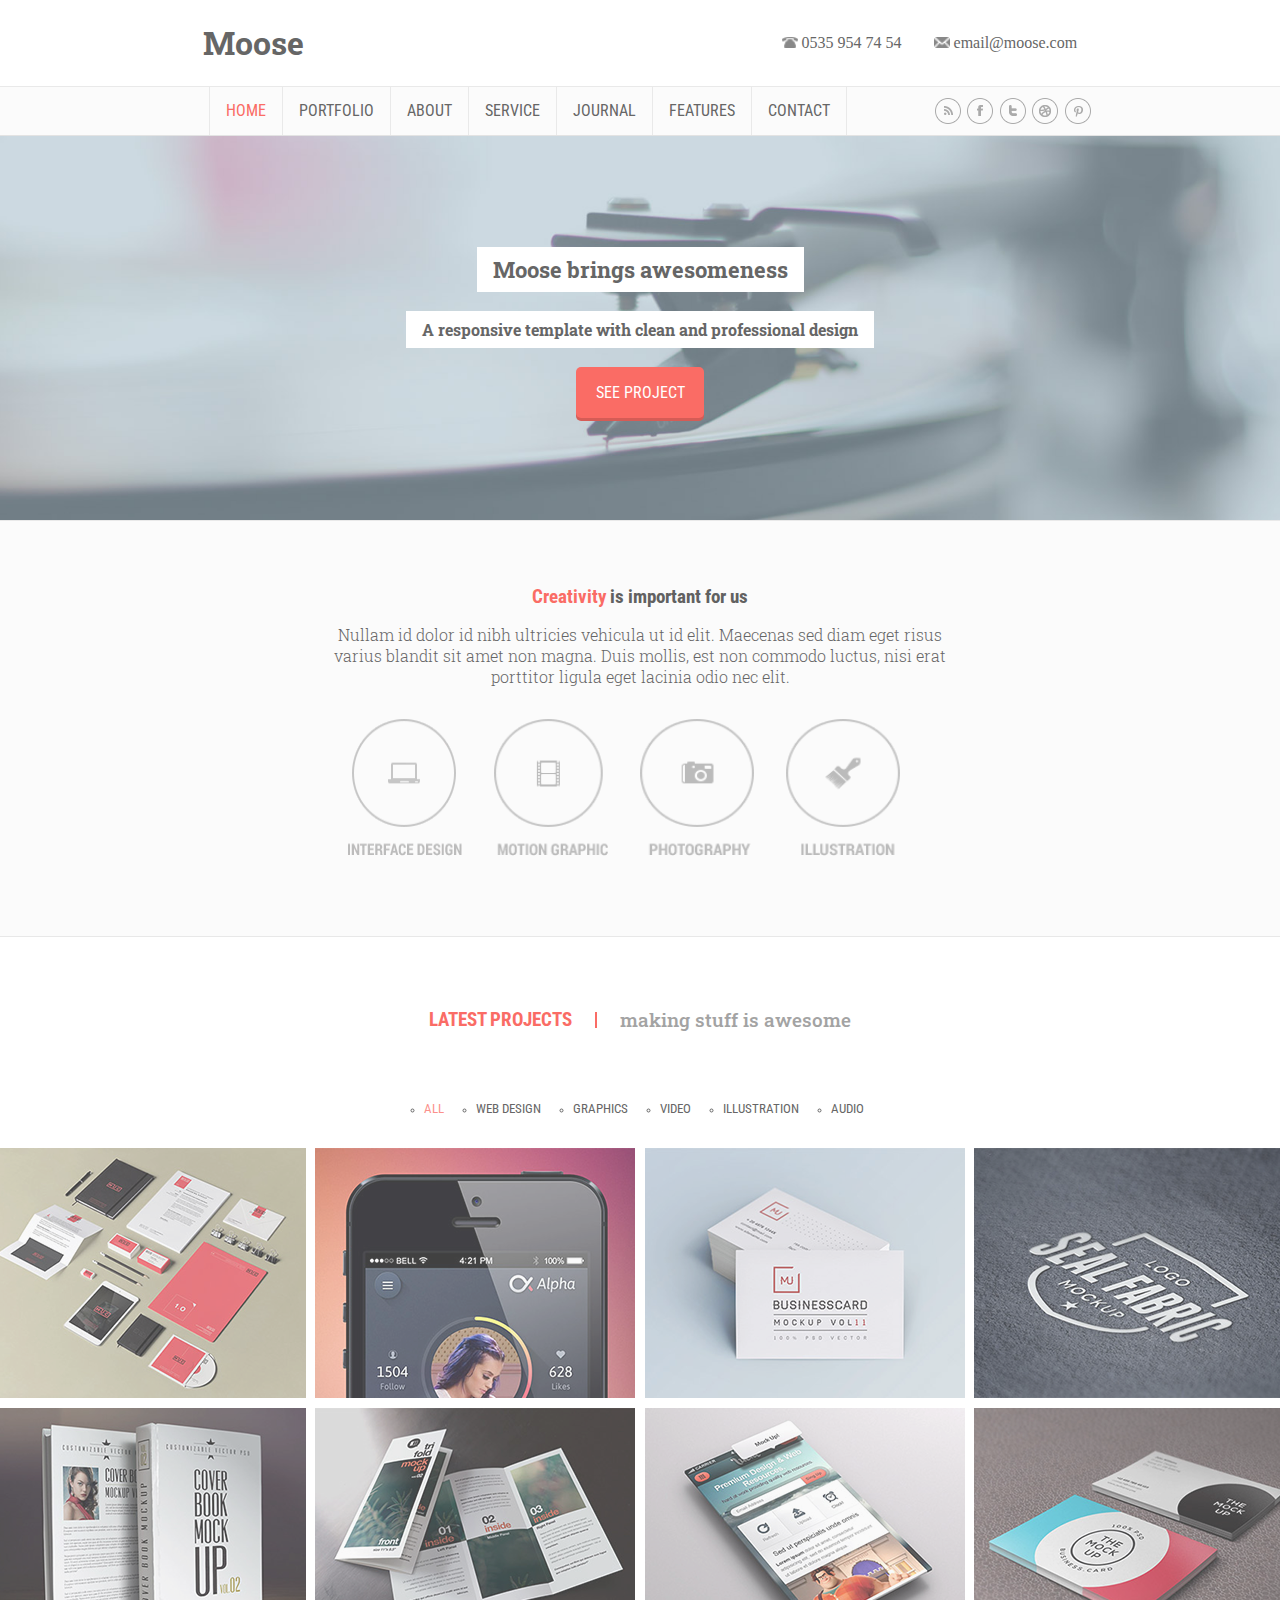
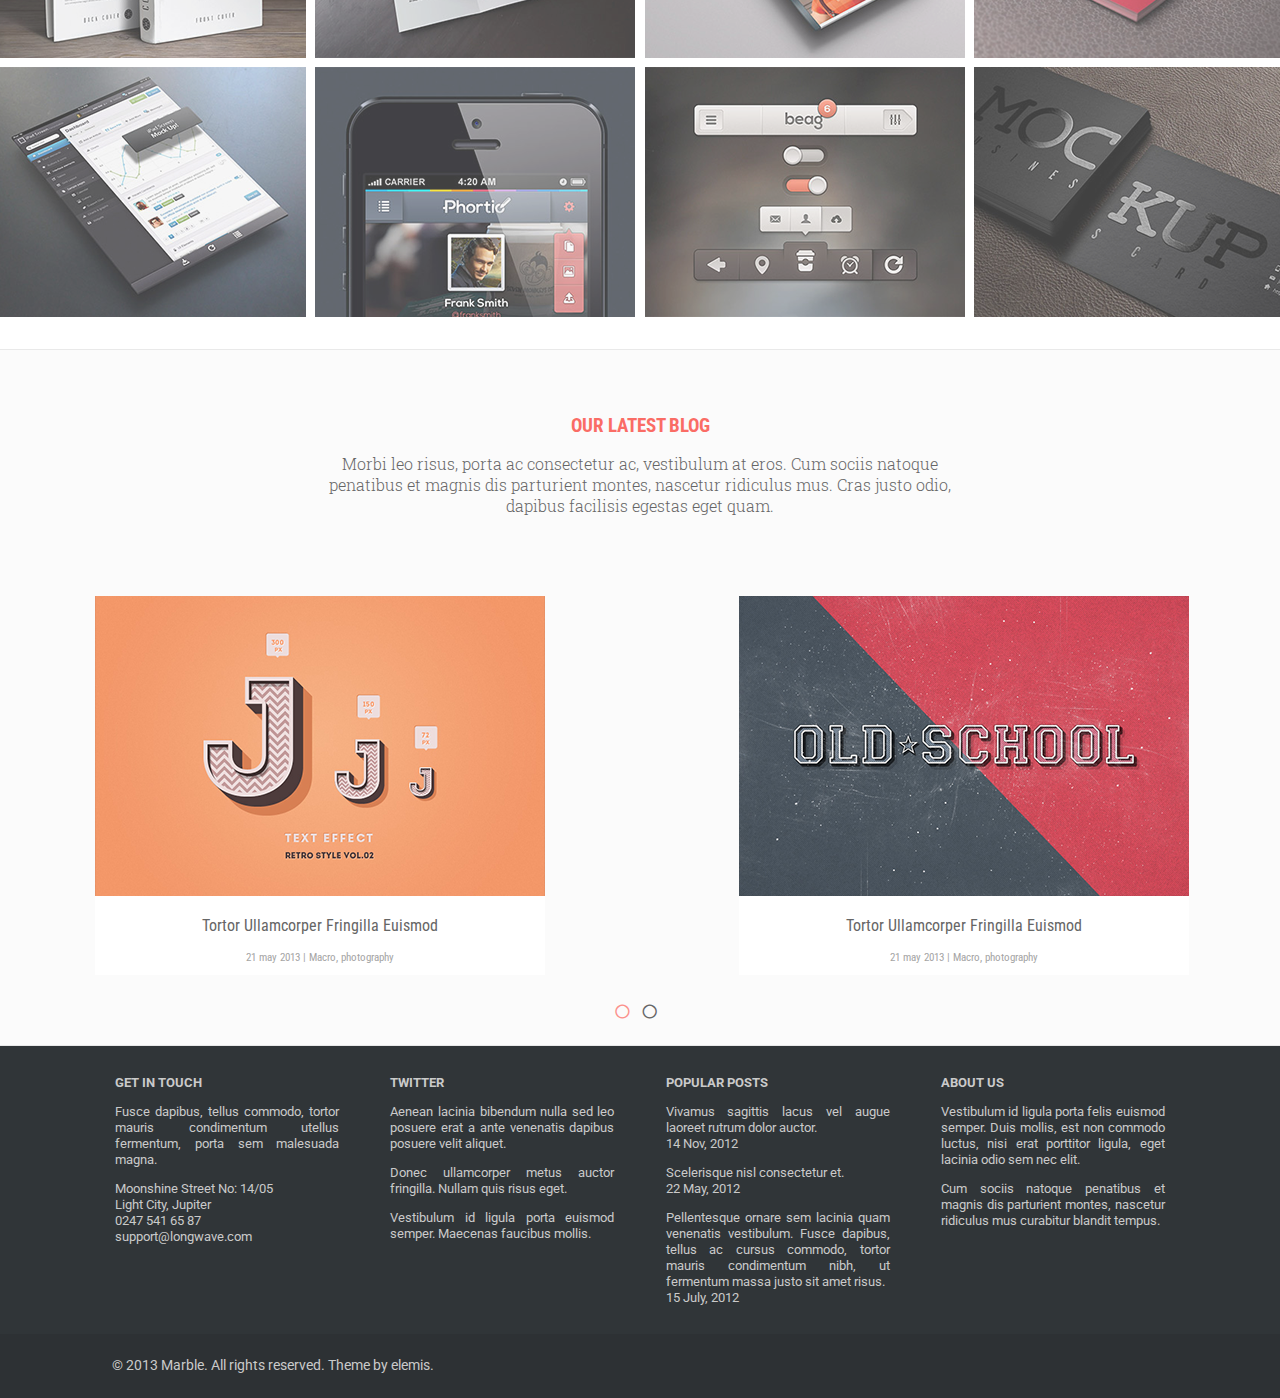
<file: index.html>
<!DOCTYPE html>
<html lang = "en">
    <head>
        <title>Moose template</title>
        <meta charset = "utf-8">
        <link rel = "stylesheet" href = "style.css" type = "text/css">
        <link rel="preconnect" href="https://fonts.googleapis.com">
        <link rel="preconnect" href="https://fonts.gstatic.com" crossorigin>
        <link href="https://fonts.googleapis.com/css2?family=Roboto+Slab&display=swap" rel="stylesheet">
        <link href="https://fonts.googleapis.com/css2?family=Roboto+Condensed:wght@700&display=swap" rel="stylesheet">
        <link href="https://fonts.googleapis.com/css2?family=Roboto+Slab:wght@300&display=swap" rel="stylesheet"> 
        <link href="https://fonts.googleapis.com/css2?family=Roboto&display=swap" rel="stylesheet">
    </head>
    <body>
<!--HEADER STARTS-->
        <header>
            <h1 id = "logo">Moose</h1>
            <ul id = "contact">
                <li><img src = "img/header/phone.png" alt = ""> 0535 954 74 54</li>
                <li><img src = "img/header/email.png" alt = ""> email@moose.com</li>
            </ul>
        </header>
<!--HEADER ENDS-->

<!--NAVIGATION STARTS-->
        <nav>
            <div></div>
            <ul id = "menu">
                <li></li>
                <li id = "selected">HOME</li>
                <li>
                    <a href = "#">PORTFOLIO</a>
                </li>
                <li>
                    <a href = "about.html#how-it-works">ABOUT</a>
                </li>
                <li>
                    <a href = "#">SERVICE</a>
                </li>
                <li>
                    <a href = "#">JOURNAL</a>
                </li>
                <li>
                    <a href = "#">FEATURES</a>
                </li>
                <li>
                    <a href = "#">CONTACT</a>
                </li>
            </ul>
            <ul id = "social">
                <li class = "social-list">
                    <a href="#" target="_blank">
                        <img class = "social-icon" src = "img/nav/rss-icon.png" alt = "rss-icon">
                    </a>
                </li>
                <li class = "social-list">
                    <a href="https://www.facebook.com/" target="_blank">
                        <img class = "social-icon" src = "img/nav/fb-icon.png" alt = "facebook-icon">
                    </a>
                </li>
                <li class = "social-list">
                    <a href="https://twitter.com/" target="_blank">
                        <img class = "social-icon" src = "img/nav/twitter-icon.png" alt = "twitter-icon">
                    </a>
                </li>
                <li class = "social-list">
                    <a href="https://dribbble.com/" target="_blank">
                        <img class = "social-icon" src = "img/nav/dribbble-icon.png" alt = "dribbble-icon">
                    </a>
                </li>
                <li class = "social-list">
                    <a href="https://www.pinterest.ru/" target="_blank">
                        <img class = "social-icon" src = "img/nav/pinterest-icon.png" alt = "pinterest-icon">
                    </a>
                </li>
                <li class = "social-list"></li>
            </ul>
            <div></div>
        </nav>
<!--NAVIGATION ENDS-->

<!--DESCRIPTION SECTION STARTS-->
        <section id = "description">
            <h2>Moose brings awesomeness</h2>
            <p id = "description-paragraph">A responsive template with clean and professional design</p>
            <form action="https://example.com/" target="_blank">
                <button>SEE PROJECT</button>
            </form>
        </section>
<!--DESCRIPTION SECTION ENDS-->

<!--SERVICES SECTION STARTS-->
        <section id = "services">
            <div id = "services-wrapper">
            <h3>Creativity <span id = "services-header">is important for us</span></h3>
            <p id = "services-paragraph">
                Nullam id dolor id nibh ultricies vehicula ut id elit. 
                Maecenas sed diam eget risus varius blandit sit amet non magna. 
                Duis mollis, est non commodo luctus, 
                nisi erat porttitor ligula eget lacinia odio nec elit.
            </p>
            <ul id = "services-list">
                <li id = "interface"></li>
                <li id = "motion"></li>
                <li id = "photography"></li>
                <li id = "illustration"></li>
            </ul>
            </div>
        </section>
<!--SERVICES SECTION ENDS-->

<!--PORTFOLIO SECTION STARTS-->
        <section id = "portfolio">
            <div class = "section-header-wrapper">
                <h3>LATEST PROJECTS</h3>
                <div class = "vertical-line"></div>
                <h3 class = "section-header">making stuff is awesome</h3>
            </div>
            <input type = "radio" id = "all-box" class = "hide" name = "group" checked>
            <input type = "radio" id = "web-box" class = "hide" name = "group">
            <input type = "radio" id = "graphic-box" class = "hide" name = "group">
            <input type = "radio" id = "video-box" class = "hide" name = "group">
            <input type = "radio" id = "illustration-box" class = "hide" name = "group">
            <input type = "radio" id = "audio-box" class = "hide" name = "group">
                <ul id = "portfolio-list">
                    <li>
                        <label class = "gallery-label" for = "all-box" id = "all-box-label">ALL</label>
                    </li>
                    <li>
                        <label class = "gallery-label" for = "web-box" id = "web-box-label">WEB DESIGN</label>
                    </li>
                    <li>
                        <label class = "gallery-label" for = "graphic-box" id = "graphic-box-label">GRAPHICS</label>
                    </li>
                    <li>
                        <label class = "gallery-label" for = "video-box" id = "video-box-label">VIDEO</label>
                    </li>
                    <li>
                        <label class = "gallery-label" for = "illustration-box" id = "illustration-box-label">ILLUSTRATION</label>
                    </li>
                    <li>
                        <label class = "gallery-label" for = "audio-box" id = "audio-box-label">AUDIO</label>
                    </li>
                </ul>
            <div id = "portfolio-gallery">
                <img class = "graphic" src = "img/portfolio/graphic-1.png" alt = "">
                <img class = "audio" src = "img/portfolio/audio-1.png" alt = "">
                <img class = "illustration" src = "img/portfolio/illustration-1.png" alt = "">
                <img class = "graphic" src = "img/portfolio/graphic-2.png" alt = "">
                <img class = "illustration" src = "img/portfolio/illustration-2.png" alt = "">
                <img class = "illustration" src = "img/portfolio/illustration-3.png" alt = "">
                <img class = "web" src = "img/portfolio/web-1.png" alt = "">
                <img class = "illustration" src = "img/portfolio/illustration-4.png" alt = "">
                <img class = "web" src = "img/portfolio/web-2.png" alt = "">
                <img class = "graphic" src = "img/portfolio/graphic-3.png" alt = "">
                <img class = "web" src = "img/portfolio/web-3.png" alt = "">
                <img class = "illustration" src = "img/portfolio/illustration-5.png" alt = "">
            </div>
        </section>
<!--PORTFOLIO SECTION ENDS-->

<!--BLOG SECTION STARTS-->
        <section id = "blog">
            <div id = "blog-wrapper">
                <h3>OUR LATEST BLOG</h3>
                <p id = "blog-paragraph">
                    Morbi leo risus, porta ac consectetur ac, vestibulum at eros. 
                    Cum sociis natoque penatibus et magnis dis parturient montes, 
                    nascetur ridiculus mus. Cras justo odio, dapibus facilisis 
                    egestas eget quam.    
                </p>
            </div>
            <div id = "carousel">
                <input class = "hide" name = "carousel" type = "radio" id = "first-page" value = 1 checked>
                <input class = "hide" name = "carousel" type = "radio" id = "second-page" value = 2>  
                <ul id = "carousel-list">
                    <li>
                        <div class = "carousel-item">
                            <img src = "img/blog/retro-style.png" alt = "retro style text effect">
                            <p>Tortor Ullamcorper Fringilla Euismod</p>
                            <p class = "date-author">21 may 2013   |   Macro, photography</p>
                        </div>
                    </li>
                    <li>
                        <div class = "carousel-item">
                            <img src = "img/blog/old-school.png" alt = "old school text effect">
                            <p>Tortor Ullamcorper Fringilla Euismod</p>
                            <p class = "date-author">21 may 2013   |   Macro, photography</p>
                        </div>
                    </li>
                    <li>
                        <div class = "carousel-item">
                            <img src = "img/blog/vintage-poster.png" alt = "vintage poster text effect">
                            <p>Tortor Ullamcorper Fringilla Euismod</p>
                            <p class = "date-author">21 may 2013   |   Macro, photography</p>
                        </div>
                    </li>
                    <li>
                        <div class = "carousel-item">
                            <img src = "img/blog/retro-rocket.png" alt = "retro rocket text effect">
                            <p>Tortor Ullamcorper Fringilla Euismod</p>
                            <p class = "date-author">21 may 2013   |   Macro, photography</p>
                        </div>
                    </li>
                </ul>
                <ul id = "carousel-btn">
                    <li><label for = "first-page">○</label></li>
                    <li><label for = "second-page">○</label></li>
                </ul>
            </div>
        </section>
<!--BLOG SECTION ENDS-->

<!--FOOTER SECTION STARTS-->
        <footer>
            <div id = "footer-wrap">
                <div class = "footer-block">
                    <p class = "footer-header">GET IN TOUCH</p>
                    <p>
                        Fusce dapibus, tellus commodo, tortor mauris condimentum utellus fermentum, 
                        porta sem malesuada magna. 
                    </p>
                    <p>
                        Moonshine Street No: 14/05 <br>
                        Light City, Jupiter <br>
                        0247 541 65 87  <br>
                        support@longwave.com
                    </p>
                </div>
                <div class = "footer-block">
                    <p class = "footer-header">TWITTER</p>
                    <p>
                        Aenean lacinia bibendum nulla sed leo posuere erat a ante venenatis 
                        dapibus posuere velit aliquet.
                    </p>
                    <p>
                        Donec ullamcorper metus auctor fringilla. Nullam quis risus eget.
                    </p>
                    <p>
                        Vestibulum id ligula porta  euismod semper. Maecenas faucibus mollis.
                    </p>
                </div>
                <div class = "footer-block">
                    <p class = "footer-header">POPULAR POSTS</p>
                    <p>
                        Vivamus sagittis lacus vel augue laoreet rutrum dolor auctor. <br>
                        14 Nov, 2012 
                    </p>
                    <p>
                        Scelerisque nisl consectetur et. <br>
                        22 May, 2012 
                    </p>
                    <p>
                        Pellentesque ornare sem lacinia quam venenatis vestibulum. 
                        Fusce dapibus, tellus ac cursus commodo, tortor mauris condimentum nibh, 
                        ut fermentum massa justo sit amet risus. <br>
                        15 July, 2012 
                    </p>
                </div>
                <div class = "footer-block">
                    <p class = "footer-header">ABOUT US</p>
                    <p>
                        Vestibulum id ligula porta felis euismod semper.
                        Duis mollis, est non commodo luctus, nisi erat porttitor ligula, 
                        eget lacinia odio sem nec elit. 
                    </p>
                    <p>
                        Cum sociis natoque penatibus et magnis dis parturient montes, 
                        nascetur ridiculus mus curabitur blandit tempus.
                    </p>
                </div>
            </div>
            <div id = "copyright">
                <p>
                    © 2013 Marble. All rights reserved. Theme by elemis.
                </p>
            </div>
        </footer>
<!--FOOTER SECTION ENDS-->
    </body>
</html>
</file>
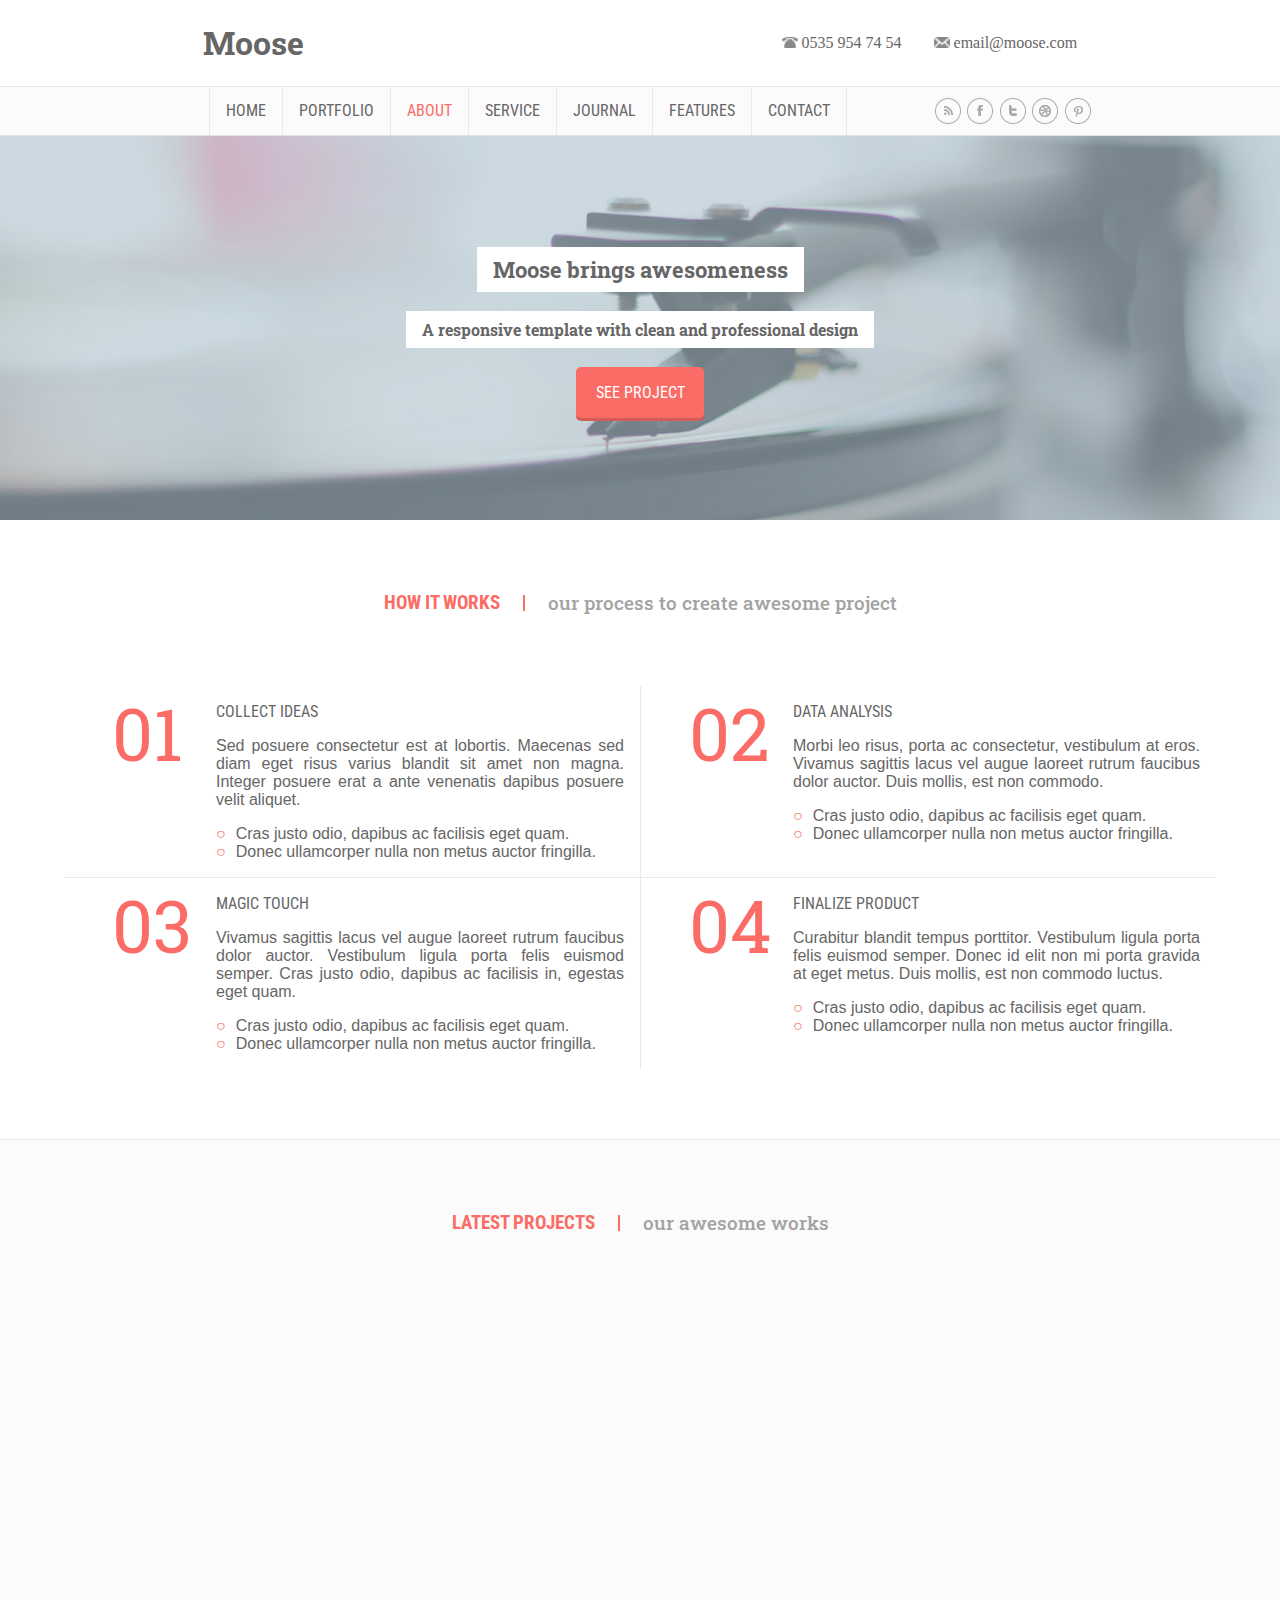
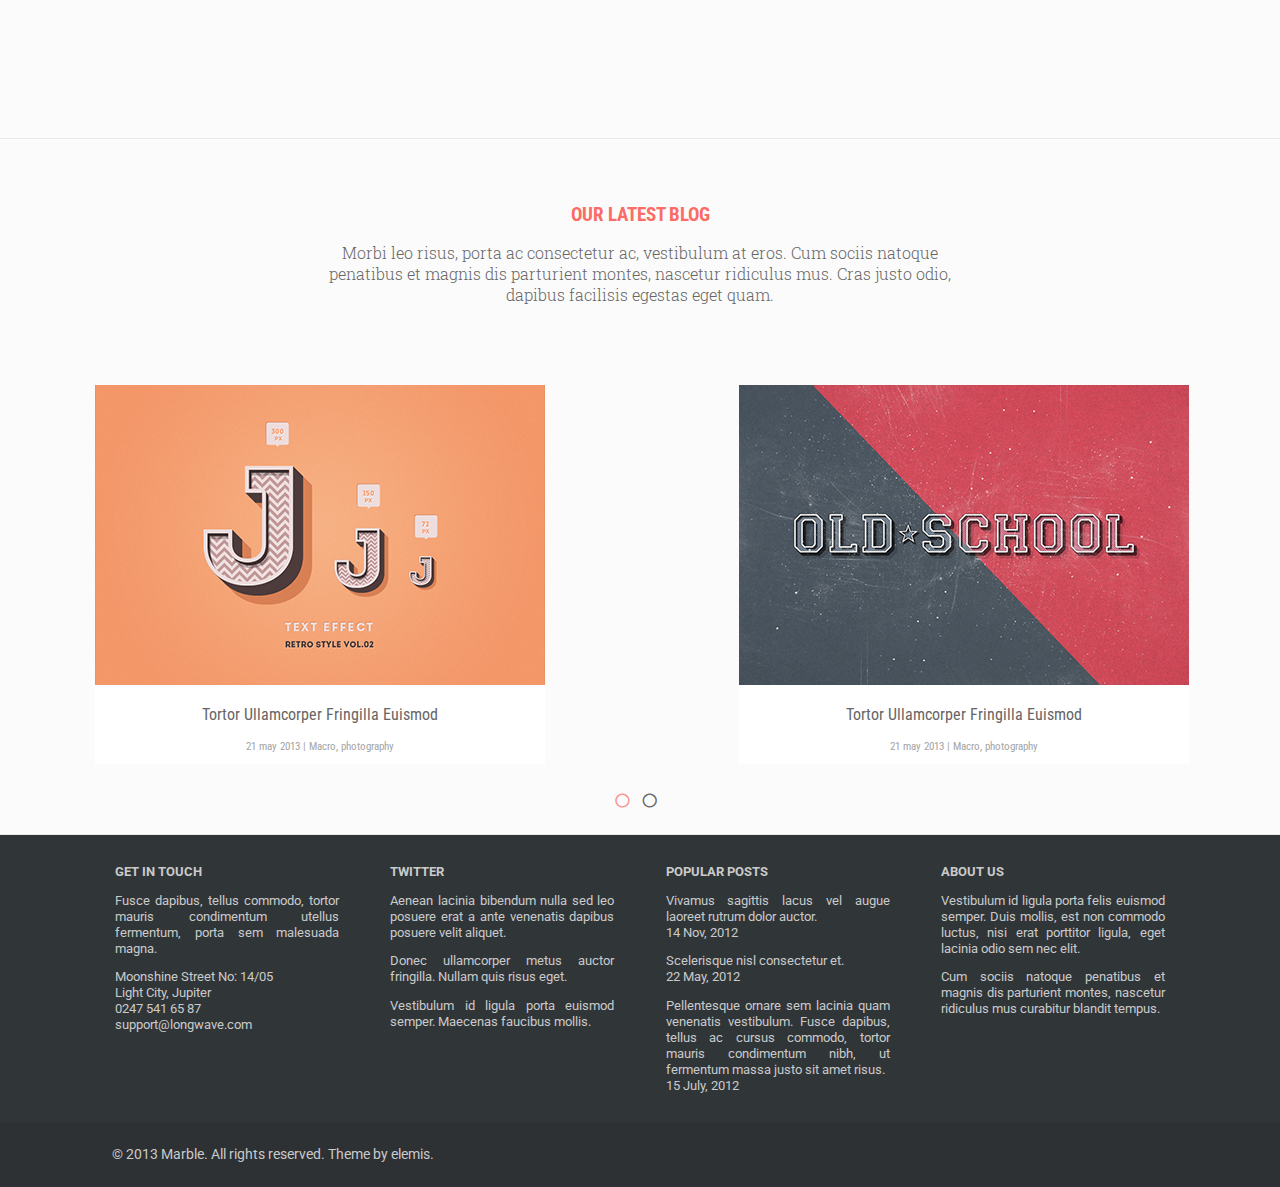
<file: about.html>
<!DOCTYPE html>
<html lang = "en">
    <head>
        <title>Moose template</title>
        <meta charset = "utf-8">
        <link rel = "stylesheet" href = "style.css" type = "text/css">
        <link rel = "stylesheet" href = "style-about.css" type = "text/css">
        <link rel="preconnect" href="https://fonts.googleapis.com">
        <link rel="preconnect" href="https://fonts.gstatic.com" crossorigin>
        <link href="https://fonts.googleapis.com/css2?family=Roboto+Slab&display=swap" rel="stylesheet">
        <link href="https://fonts.googleapis.com/css2?family=Roboto+Condensed:wght@700&display=swap" rel="stylesheet">
        <link href="https://fonts.googleapis.com/css2?family=Roboto+Slab:wght@300&display=swap" rel="stylesheet"> 
        <link href="https://fonts.googleapis.com/css2?family=Roboto&display=swap" rel="stylesheet">
    </head>
    <body>
<!--HEADER STARTS-->
        <header>
            <h1 id = "logo">Moose</h1>
            <ul id = "contact">
                <li><img src = "img/header/phone.png" alt = ""> 0535 954 74 54</li>
                <li><img src = "img/header/email.png" alt = ""> email@moose.com</li>
            </ul>
        </header>
<!--HEADER ENDS-->

<!--NAVIGATION STARTS-->
        <nav>
            <div></div>
            <ul id = "menu">
                <li></li>
                <li>
                    <a href = "index.html">HOME</a>
                </li>
                <li>
                    <a href = "#">PORTFOLIO</a>
                </li>
                <li id = "selected">ABOUT</li>
                <li>
                    <a href = "#">SERVICE</a>
                </li>
                <li>
                    <a href = "#">JOURNAL</a>
                </li>
                <li>
                    <a href = "#">FEATURES</a>
                </li>
                <li>
                    <a href = "#">CONTACT</a>
                </li>
            </ul>
            <ul id = "social">
                <li class = "social-list">
                    <a href="#" target="_blank">
                        <img class = "social-icon" src = "img/nav/rss-icon.png" alt = "rss-icon">
                    </a>
                </li>
                <li class = "social-list">
                    <a href="https://www.facebook.com/" target="_blank">
                        <img class = "social-icon" src = "img/nav/fb-icon.png" alt = "facebook-icon">
                    </a>
                </li>
                <li class = "social-list">
                    <a href="https://twitter.com/" target="_blank">
                        <img class = "social-icon" src = "img/nav/twitter-icon.png" alt = "twitter-icon">
                    </a>
                </li>
                <li class = "social-list">
                    <a href="https://dribbble.com/" target="_blank">
                        <img class = "social-icon" src = "img/nav/dribbble-icon.png" alt = "dribbble-icon">
                    </a>
                </li>
                <li class = "social-list">
                    <a href="https://www.pinterest.ru/" target="_blank">
                        <img class = "social-icon" src = "img/nav/pinterest-icon.png" alt = "pinterest-icon">
                    </a>
                </li>
                <li class = "social-list"></li>
            </ul>
            <div></div>
        </nav>
<!--NAVIGATION ENDS-->

<!--DESCRIPTION SECTION STARTS-->
<section id = "description">
    <h2>Moose brings awesomeness</h2>
    <p id = "description-paragraph">A responsive template with clean and professional design</p>
    <form action="https://example.com/" target="_blank">
        <button>SEE PROJECT</button>
    </form>
</section>
<!--DESCRIPTION SECTION ENDS-->

<!--HOW SECTION STARTS-->
        <section id = "how">
            <a id = "how-it-works"></a>
            <div class = "section-header-wrapper">
                <h3>HOW IT WORKS</h3>
                <div class = "vertical-line"></div>
                <h3 class = "section-header">our process to create awesome project</h3>
            </div>
            <div id = "how-steps-wrapper">
                <div class = "step step-left-top">
                    <p class = "big-red-number">01</p>
                    <div class = "step-description">
                        <p class = "step-header">COLLECT IDEAS</p>
                        <p>
                            Sed posuere consectetur est at lobortis. 
                            Maecenas sed diam eget risus varius blandit sit amet non magna. 
                            Integer posuere erat a ante venenatis dapibus posuere velit aliquet.
                        </p>
                        <ul>
                            <li>Cras justo odio, dapibus ac facilisis  eget quam.</li>
                            <li>Donec ullamcorper nulla non metus auctor fringilla.</li>
                        </ul>
                    </div>
                </div>
                <div class = "step step-right-top">
                    <p class = "big-red-number">02</p>
                    <div class = "step-description">
                        <p class = "step-header">DATA ANALYSIS</p>
                        <p>
                            Morbi leo risus, porta ac consectetur, vestibulum at eros. 
                            Vivamus sagittis lacus vel augue laoreet rutrum faucibus dolor auctor. 
                            Duis mollis, est non commodo.
                        </p>
                        <ul>
                            <li>Cras justo odio, dapibus ac facilisis  eget quam.</li>
                            <li>Donec ullamcorper nulla non metus auctor fringilla.</li>
                        </ul>
                    </div>
                </div>
                <div class = "step step-left-bottom">
                    <p class = "big-red-number">03</p>
                    <div class = "step-description">
                        <p class = "step-header">MAGIC TOUCH</p>
                        <p>
                            Vivamus sagittis lacus vel augue laoreet rutrum faucibus dolor auctor. 
                            Vestibulum ligula porta felis euismod semper. 
                            Cras justo odio, dapibus ac facilisis in, egestas eget quam.
                        </p>
                        <ul>
                            <li>Cras justo odio, dapibus ac facilisis  eget quam.</li>
                            <li>Donec ullamcorper nulla non metus auctor fringilla.</li>
                        </ul>
                    </div>
                </div>
                <div class = "step step-right-bottom">
                    <p class = "big-red-number">04</p>
                    <div class = "step-description">
                        <p class = "step-header">FINALIZE PRODUCT</p>
                        <p>
                            Curabitur blandit tempus porttitor. 
                            Vestibulum ligula porta felis euismod semper.
                            Donec id elit non mi porta gravida at eget metus. 
                            Duis mollis, est non commodo luctus.
                        </p>
                        <ul>
                            <li>Cras justo odio, dapibus ac facilisis  eget quam.</li>
                            <li>Donec ullamcorper nulla non metus auctor fringilla.</li>
                        </ul>
                    </div>
                </div>
            </div>
        </section>
<!--HOW SECTION ENDS-->

<!--LATEST PROJECTS SECTION STARTS-->
        <section id = "latest-projects">
            <div class = "section-header-wrapper">
                <h3>LATEST PROJECTS</h3>
                <div class = "vertical-line"></div>
                <h3 class = "section-header">our awesome works</h3>
            </div>
            <div id = "slider-container">
                <div class = "slider-item">
                    <img class = "slider-img" src = "img/latest-projects/wiretree-theme-1.png" alt = "">
                    <div>
                        <p class = "slider-header">
                            Wiretree Responsive
                            <br>
                            Wordpress Theme - 1
                        </p>
                        <p class = "slider-paragraph">
                            Duis mollis, est non commodo luctus, nisi erat porttitor ligula, 
                            eget lacinia odio sem nec elit. Maecenas faucibus mollis interdum. 
                            Maecenas faucibus mollis interdum.
                        </p>
                        <form action="#" target="_blank">
                            <button>SEE PROJECT</button>
                        </form>
                    </div>
                </div>

                <div class = "slider-item">
                    <img class = "slider-img" src = "img/latest-projects/wiretree-theme-1.png" alt = "">
                    <div>
                        <p class = "slider-header">
                            Wiretree Responsive
                            <br>
                            Wordpress Theme - 2
                        </p>
                        <p class = "slider-paragraph">
                            Duis mollis, est non commodo luctus, nisi erat porttitor ligula, 
                            eget lacinia odio sem nec elit. Maecenas faucibus mollis interdum. 
                            Maecenas faucibus mollis interdum.
                        </p>
                        <form action="#" target="_blank">
                            <button>SEE PROJECT</button>
                        </form>
                    </div>
                </div>

                <div class = "slider-item">
                    <img class = "slider-img" src = "img/latest-projects/wiretree-theme-1.png" alt = "">
                    <div>
                        <p class = "slider-header">
                            Wiretree Responsive
                            <br>
                            Wordpress Theme - 3
                        </p>
                        <p class = "slider-paragraph">
                            Duis mollis, est non commodo luctus, nisi erat porttitor ligula, 
                            eget lacinia odio sem nec elit. Maecenas faucibus mollis interdum. 
                            Maecenas faucibus mollis interdum.
                        </p>
                        <form action="#" target="_blank">
                            <button>SEE PROJECT</button>
                        </form>
                    </div>
                </div>
            </div>
        </section>
<!--LATEST PROJECTS SECTION ENDS-->

<!--BLOG SECTION STARTS-->
        <section id = "blog">
            <div id = "blog-wrapper">
                <h3>OUR LATEST BLOG</h3>
                <p id = "blog-paragraph">
                    Morbi leo risus, porta ac consectetur ac, vestibulum at eros. 
                    Cum sociis natoque penatibus et magnis dis parturient montes, 
                    nascetur ridiculus mus. Cras justo odio, dapibus facilisis 
                    egestas eget quam.    
                </p>
            </div>
            <div id = "carousel">
                <input class = "hide" name = "carousel" type = "radio" id = "first-page" value = 1 checked>
                <input class = "hide" name = "carousel" type = "radio" id = "second-page" value = 2>  
                <ul id = "carousel-list">
                    <li>
                        <div class = "carousel-item">
                            <img src = "img/blog/retro-style.png" alt = "retro style text effect">
                            <p>Tortor Ullamcorper Fringilla Euismod</p>
                            <p class = "date-author">21 may 2013   |   Macro, photography</p>
                        </div>
                    </li>
                    <li>
                        <div class = "carousel-item">
                            <img src = "img/blog/old-school.png" alt = "old school text effect">
                            <p>Tortor Ullamcorper Fringilla Euismod</p>
                            <p class = "date-author">21 may 2013   |   Macro, photography</p>
                        </div>
                    </li>
                    <li>
                        <div class = "carousel-item">
                            <img src = "img/blog/vintage-poster.png" alt = "vintage poster text effect">
                            <p>Tortor Ullamcorper Fringilla Euismod</p>
                            <p class = "date-author">21 may 2013   |   Macro, photography</p>
                        </div>
                    </li>
                    <li>
                        <div class = "carousel-item">
                            <img src = "img/blog/retro-rocket.png" alt = "retro rocket text effect">
                            <p>Tortor Ullamcorper Fringilla Euismod</p>
                            <p class = "date-author">21 may 2013   |   Macro, photography</p>
                        </div>
                    </li>
                </ul>
                <ul id = "carousel-btn">
                    <li><label for = "first-page">○</label></li>
                    <li><label for = "second-page">○</label></li>
                </ul>
            </div>
        </section>
<!--BLOG SECTION ENDS-->

<!--FOOTER SECTION STARTS-->
        <footer>
            <div id = "footer-wrap">
                <div class = "footer-block">
                    <p class = "footer-header">GET IN TOUCH</p>
                    <p>
                        Fusce dapibus, tellus commodo, tortor mauris condimentum utellus fermentum, 
                        porta sem malesuada magna. 
                    </p>
                    <p>
                        Moonshine Street No: 14/05 <br>
                        Light City, Jupiter <br>
                        0247 541 65 87  <br>
                        support@longwave.com
                    </p>
                </div>
                <div class = "footer-block">
                    <p class = "footer-header">TWITTER</p>
                    <p>
                        Aenean lacinia bibendum nulla sed leo posuere erat a ante venenatis 
                        dapibus posuere velit aliquet.
                    </p>
                    <p>
                        Donec ullamcorper metus auctor fringilla. Nullam quis risus eget.
                    </p>
                    <p>
                        Vestibulum id ligula porta  euismod semper. Maecenas faucibus mollis.
                    </p>
                </div>
                <div class = "footer-block">
                    <p class = "footer-header">POPULAR POSTS</p>
                    <p>
                        Vivamus sagittis lacus vel augue laoreet rutrum dolor auctor. <br>
                        14 Nov, 2012 
                    </p>
                    <p>
                        Scelerisque nisl consectetur et. <br>
                        22 May, 2012 
                    </p>
                    <p>
                        Pellentesque ornare sem lacinia quam venenatis vestibulum. 
                        Fusce dapibus, tellus ac cursus commodo, tortor mauris condimentum nibh, 
                        ut fermentum massa justo sit amet risus. <br>
                        15 July, 2012 
                    </p>
                </div>
                <div class = "footer-block">
                    <p class = "footer-header">ABOUT US</p>
                    <p>
                        Vestibulum id ligula porta felis euismod semper.
                        Duis mollis, est non commodo luctus, nisi erat porttitor ligula, 
                        eget lacinia odio sem nec elit. 
                    </p>
                    <p>
                        Cum sociis natoque penatibus et magnis dis parturient montes, 
                        nascetur ridiculus mus curabitur blandit tempus.
                    </p>
                </div>
            </div>
            <div id = "copyright">
                <p>
                    © 2013 Marble. All rights reserved. Theme by elemis.
                </p>
            </div>
        </footer>
<!--FOOTER SECTION ENDS-->
    </body>
</html>
</file>
<file: style.css>
html {
    font-size: 16px;
}

body {
    margin: 0;
    padding: 0;
    background-color: #FFF;
    color: #666666;
}

h3 {
    color: #fa6c65;
    font-size: 1.2rem;
    margin: 0;
    font-family: 'Roboto Condensed', 'Arial', sans-serif;
}

/*FOR portfolio, how, latest-projects*/

.section-header-wrapper {
    margin-top: 4.4rem;
    display: flex;
    flex-direction: row;
    align-items: center;
    justify-content: center;   
}

.section-header{
    color: #a3a3a3;
    font-family: 'Roboto Slab', 'Arial', sans-serif;
    font-weight: 500;
}

.vertical-line {
    height: 1rem;
    border-left: 2px solid #fa6c65;
    margin: 0 23px;
}


/*HEADER*/

header {
    max-width: 100%;
    min-width: 240px;
    margin: auto;
    display: flex;
    flex-direction: row;    
    justify-content: space-around;
    align-items: center;
}

#logo { /*H1*/
    font-size: 2rem;
    font-family: 'Roboto Slab', 'Arial', sans-serif;
}

#contact {
    display: flex;
    flex-direction: row;
    list-style-type: none;
}

#contact > li{
    padding-left: 2rem;
}

#contact > li > img {
    width: 1rem;
    height: auto;
}

/*NAVIGATION*/

nav {
    --nav-height: 3rem;
    max-width: 100%;
    min-width: 240px;
    display: flex;
    flex-direction: row;    
    justify-content: space-evenly;
    align-items: center;
    background-color: #fbfbfb;
    border-top: 1px solid #e9e9e9;
    border-bottom: 1px solid #e3e3e3;   
}

a {
    text-decoration: none;
    color: #666666;
}

a:hover {
    color: #fa6c65;
}

#selected {
    color: #fa6c65;
}

#menu, #social {
    display: flex;
    flex-direction: row;
    list-style-type: none;
    padding: 0;
    margin: 0;
    line-height: var(--nav-height);
}

#menu > li {
    padding: 0 1rem;
    border-right: 1px solid #e9e9e9; 
    font-family: 'Roboto Condensed', 'Arial', sans-serif;   
}

.social-list {
    padding-right: .4rem;
    max-height: var(--nav-height);
}

.social-icon {
    padding: calc(calc(var(--nav-height) - 1.63rem) / 2) 0;
    width: 1.63rem;
    height: auto;
}

/*DESCRIPTION*/

#description {
    max-width: 100%;
    min-width: 240px;
    height: 30vw;
    background-image: url(img/slider.png);
    background-size: cover;
    background-repeat: no-repeat;
    display: flex;
    flex-direction: column;
    align-items: center;
    justify-content: center;
}

h2 {
    font-size: 1.4rem;
}

#description-paragraph {
    font-weight: bold;
}

h2, #description-paragraph {
    background-color: #fff;
    padding: .5rem 1rem ;
    margin: .6rem;
    font-family: 'Roboto Slab', 'Arial', sans-serif;
}

button {
    margin-top: .6rem;
    border: none;
    background-color: #fa6c65;
    border-radius: 5px;
    padding: 1rem 1.2rem;
    font-size: 1rem;
    color: #fff;
    box-shadow: 0px 3px #d55c56;
    font-family: 'Roboto Condensed', 'Arial', sans-serif;
}

button:hover {
    cursor: pointer;
    box-shadow: inset 0 3px 3px 1px #964541;
}

/*SERVICES*/

#services {
    max-width: 100%;
    min-width: 240px;
    background-color: #fbfbfb;
    border-top: 1px solid #e9e9e9;
    border-bottom: 1px solid #e8e8e8;
    font-family: 'Roboto Slab', 'Arial', sans-serif;
}

#services-wrapper {
    margin: 4rem auto;
    width: 50%;
    display: flex;
    flex-direction: column;
    align-items: center;
    justify-content: center;
    text-align: center;
}

#services-header {
    color: #616161;
}

#services-paragraph {
    font-weight: 300;
}

#services-list {
    list-style-type: none;
    display: flex;
    flex-direction: row;
    padding: 0;
}

#services-list > li {
    padding: 0 1rem;
    background-repeat: no-repeat;
    display: block;
    width: 7.125rem;
    height: 8.563rem;
}

#interface {
    background-image: url(img/services/interface.png);
    background-size: 7.125rem 8.563rem;
}

#interface:hover {
    background-image: url(img/services/interface-active.png);
    background-size: 7.125rem 8.563rem;
}

#motion {
    background-image: url(img/services/motion.png);
    background-size: 7.125rem 8.563rem;
}

#motion:hover {
    background-image: url(img/services/motion-active.png);
    background-size: 7.125rem 8.563rem;
}

#photography {
    background-image: url(img/services/photography.png);
    background-size: 7.125rem 8.563rem;
}

#photography:hover {
    background-image: url(img/services/photography-active.png);
    background-size: 7.125rem 8.563rem;
}

#illustration {
    background-image: url(img/services/illustration.png);
    background-size: 7.125rem 8.563rem;
}

#illustration:hover {
    background-image: url(img/services/illustration-active.png);
    background-size: 7.125rem 8.563rem;
}

/*PORTFOLIO*/


#portfolio-list {
    margin-top: 4.3rem;
    display: flex;
    flex-direction: row;
    justify-content: center;  
    list-style-type: circle; 
}

#portfolio-list > li {
    font-size: .7rem;
    padding-right: 2rem;
}

#portfolio-list > li:hover {
    transform: scale(1.2, 1.2);
}

#portfolio-gallery {
    margin: 2rem auto;
    display: grid;
    grid-template-columns: repeat(4, minmax(20rem, 20rem));
    gap: .6rem;
    justify-content: center;
}

.hide {
    display: none;
}

.gallery-label {
    font-family: 'Roboto Condensed', 'Arial', sans-serif;
    font-size: .8rem;
    cursor: pointer;
}

#portfolio-gallery > img {
    width: 20rem;
    height: auto;
}

#web-box:checked ~ ul > li > #web-box-label {
    color: #fb918c;
}

#web-box:checked ~ #portfolio-gallery > .graphic, 
#web-box:checked ~ #portfolio-gallery > .illustration, 
#web-box:checked ~ #portfolio-gallery > .audio {
    display: none;
}

#all-box:checked ~ ul > li > #all-box-label{
    color: #fb918c;
}

#all-box:checked ~ #portfolio-gallery > .graphic, 
#all-box:checked ~ #portfolio-gallery > .illustration, 
#all-box:checked ~ #portfolio-gallery > .audio,
#all-box:checked ~ #portfolio-gallery > .web {
    display: block;
}

#graphic-box:checked ~ ul > li > #graphic-box-label {
    color: #fb918c;
}

#graphic-box:checked ~ #portfolio-gallery > .web, 
#graphic-box:checked ~ #portfolio-gallery > .illustration, 
#graphic-box:checked ~ #portfolio-gallery > .audio {
    display: none;
}

#video-box:checked ~ ul > li > #video-box-label {
    color: #fb918c;
}

#video-box:checked ~ #portfolio-gallery > .web, 
#video-box:checked ~ #portfolio-gallery > .illustration, 
#video-box:checked ~ #portfolio-gallery > .audio,
#video-box:checked ~ #portfolio-gallery > .graphic {
    display: none;
}

#illustration-box:checked ~ ul > li > #illustration-box-label {
    color: #fb918c;
}

#illustration-box:checked ~ #portfolio-gallery > .web, 
#illustration-box:checked ~ #portfolio-gallery > .graphic, 
#illustration-box:checked ~ #portfolio-gallery > .audio {
    display: none;
}

#audio-box:checked ~ ul > li > #audio-box-label {
    color: #fb918c;
}

#audio-box:checked ~ #portfolio-gallery > .web, 
#audio-box:checked ~ #portfolio-gallery > .illustration, 
#audio-box:checked ~ #portfolio-gallery > .graphic {
    display: none;
}

/*BLOG*/

#blog {
    width: 100%;
    background-color: #fbfbfb;
    border-top: 1px solid #e9e9e9;
    border-bottom: 1px solid #e8e8e8;
    font-family: 'Roboto Condensed', 'Arial', sans-serif;
}

#blog-wrapper {
    margin: 4rem auto;
    width: 50%;
    display: flex;
    flex-direction: column;
    align-items: center;
    justify-content: center;
    text-align: center;
}

#blog-paragraph {
    font-family: 'Roboto Slab', 'Arial', sans-serif;
    font-weight: 300;
}

.date-author {
    font-size: .7rem;
    color: #a5a5a5;
}

/*CAROUSEL STARTS*/

#carousel {
    width: 100%;
    margin: auto;
    overflow: hidden;
    text-align: center;
}

#carousel-list {
    white-space: nowrap;
    padding: 0;
    margin: 0;
    transition: transform .3s;
}

#carousel-list li {
    white-space: normal;
    display: inline-block;
    width: 50%;
}

input:nth-child(1):checked ~ #carousel-list {
    transform: translateX(0);
}

input:nth-child(2):checked ~ #carousel-list {
    transform: translateX(-100%);
}

input:nth-child(1):checked ~ #carousel-btn > li:nth-child(1) {
    color: #fb918c;
}

input:nth-child(2):checked ~ #carousel-btn > li:nth-child(2) {
    color: #fb918c;
}

#carousel-btn {
    display: flex;
    flex-direction: row;
    list-style-type: none;
    justify-content: center;
    padding: 0;
}

#carousel-btn > li {
    font-size: 2rem;
    padding-right: .5rem;
}

.carousel-item {
    display: inline-block;
    background-color: #fff;
}

.carousel-item:hover {
    transform: scale(1.05, 1.05);
}

.carousel-item > img {
    width: 28.125rem;
    height: auto;
}

/*FOOTER*/

footer {
    background-color: #303538;
    color: #cacaca;
}

#footer-wrap {
    display: flex;
    flex-direction: row;
    justify-content: space-evenly;
    margin: 0 5rem;
}

.footer-block {
    margin: 1rem;
    width: 20%;
}

.footer-header {
    font-weight: bold;
    font-family: 'Roboto Condensed', 'Arial', sans-serif;
}

.footer-block > p {
    text-align: justify;
    font-family: 'Roboto', 'Arial', sans-serif;
    font-size: .8rem;
    line-height: 1rem;
}

#copyright {
    background-color: #2d3134;
    line-height: 4rem;
}

#copyright > p {
    margin: 0 7rem;
    font-family: 'Roboto', 'Arial', sans-serif;
    font-size: .9rem;
}


/*MEDIA QUERIES*/

@media (max-width: 1200px) {
    #portfolio-gallery {
        grid-template-columns: repeat(3, minmax(20rem, 20rem));
    }
}

/*WIDTH 1024*/

@media (max-width: 1024px) {
    #portfolio-gallery {
        grid-template-columns: repeat(3, minmax(20rem, 20rem));
    }

    .carousel-item > img {
        width: 25rem;
        height: auto;
    }
}

/*WIDTH 768X*/

@media (max-width: 768px) {
    html {
        font-size: 12px;
    }

    #menu > li {
        padding: 0 .5rem;
    }

    #portfolio-gallery {
        grid-template-columns: repeat(2, minmax(20rem, 20rem));
    }

    .carousel-item > img {
        width: 25rem;
        height: auto;
    }
}

/*WIDTH 480PX*/

@media (max-width: 480px) {
    html {
        font-size: 10px;
    }

    #menu > li {
        padding: 0 .5rem;
    }

    .social-icon {
        padding: calc(calc(var(--nav-height) - 1.4rem) / 2) 0;
        width: 1.4rem;
        height: auto;
    }

    #portfolio-gallery {
        grid-template-columns: repeat(2, minmax(20rem, 20rem));
    }

    .carousel-item > img {
        width: 20rem;
        height: auto;
    }

    #footer-wrap {
        margin: 0 1rem;
    }
}

/*WIDTH 320PX*/

@media (max-width: 320px) {
    html {
        font-size: 8px;
    }

    #menu > li {
        padding: 0 .3rem;
    }

    .social-list {
        padding-right: .2rem;
    }

    .social-icon {
        padding: calc(calc(var(--nav-height) - 1.4rem) / 2) 0;
        width: 1.4rem;
        height: auto;
    }

    button {
        padding: .6rem .8rem;
    }

    #portfolio-gallery {
        grid-template-columns: repeat(1, minmax(20rem, 20rem));
    }

    .carousel-item > img {
        width: 15rem;
        height: auto;
    }

    #footer-wrap {
        margin: 0 1rem;
    }
}
</file>
<file: style-about.css>
/*HOW IT WORKS*/

#how-steps-wrapper {
    display: grid;
    grid-template-columns: repeat(2, minmax(36rem, 36rem));
    justify-content: center;
    margin-bottom: 4.4rem;
    margin-top: 4.4rem;
    font-family: 'Roboto Regular', 'Arial', sans-serif;
}

.step {
    display: grid;
    grid-template-columns: 7rem auto;
    justify-items: start;
    column-gap: 1.5rem;
}

.step-right-top {
    border-bottom: 1px solid #e9e9e9;
    border-left: 1px solid #e9e9e9;
}

.step-right-bottom {
    border-left: 1px solid #e9e9e9;
}

.step-left-top {
    border-bottom: 1px solid #e9e9e9;
}

.step-description {
    padding: 0 1rem;
    text-align: justify;
}

.step-description > ul {
    list-style-type: none;
    padding: 0;
}

.step-description > ul > li::before {
    color: #fa6c65;
    padding-right: 10px;
    content: '○';
}

.big-red-number {
    font-size: 4.5rem;
    color: #fa6c65;
    margin: 0 0 0 3rem;
    font-family: 'Roboto Slab', 'Arial', sans-serif;
}

.step-header {
    font-family: 'Roboto Condensed', 'Arial', sans-serif;
}

/*LATEST PROJECTS*/

#latest-projects {
    background-color: #fbfbfb;
    border-top: 1px solid #e9e9e9;
}

#slider-container {
    margin-top: 4.4rem;
    position: relative;
    height: 27rem;
}

@keyframes round {
    15% {
        opacity: 1;
    }
    40% {
        opacity: 0;
    }
}

.slider-item {
    width: 100%;
    display: grid;
    grid-template-columns: 42rem 29rem;
    column-gap: 1rem;
    justify-content: center;
    font-family: 'Roboto Regular', 'Arial', sans-serif;
    animation: round 21s infinite;
    opacity: 0;
    position: absolute;
}

.slider-img {
    width: 42rem;
    height: auto;
}

.slider-item:nth-child(1) {
    animation-delay: 14s;
}

.slider-item:nth-child(2) {
    animation-delay: 7s;
}

.slider-item:nth-child(3) {
    animation-delay: 0s;
}

.slider-header {
    font-size: 1.5rem;
    line-height: 2rem;
}

.slider-paragraph {
    font-size: .9rem;
    line-height: 1.5rem;
}

/*MEDIA QUERIES*/

/*WIDTH 1024*/

@media(max-width: 1024px) {
    html {
        font-size: 14px;
    }

    .step {
        grid-template-columns: 4rem auto;
    }

    .big-red-number {
        margin: 0 0 0 1rem;
    }
}

/*WIDTH 768X*/

@media(max-width: 768px) {
    html {
        font-size: 12px;
    }

    #how-steps-wrapper {
        display: grid;
        grid-template-columns: repeat(2, minmax(30rem, 30rem));
    }

    .slider-item {
        grid-template-columns: 36rem 23rem;
    }

    .slider-img {
        width: 36rem;
        height: auto;
    }
}

/*WIDTH 480PX*/

@media (max-width: 480px) {
    html {
        font-size: 10px;
    }

    #how-steps-wrapper {
        display: grid;
        grid-template-columns: repeat(1, minmax(30rem, 30rem));
    }

    .step {
        border: 1px solid #e9e9e9;
        margin: -1px -1px 0 0; /*Схлопывание границ смежных блоков*/
    }

    #slider-container {
        position: relative;
        height: 20rem;
    }   

    .slider-item {
        grid-template-columns: 25rem auto;
    }

    .slider-img {
        width: 25rem;
        height: auto;
        padding-left: 1rem;
    }
}

/*WIDTH 320PX*/

@media (max-width: 320px) {
    html {
        font-size: 8px;
    }

    #slider-container {
        position: relative;
        height: 20rem;
    }    

    .slider-item {
        grid-template-columns: 18rem auto;
    }

    .slider-img {
        width: 18rem;
        height: auto;
        padding-left: 1rem;
    }
}
</file>
